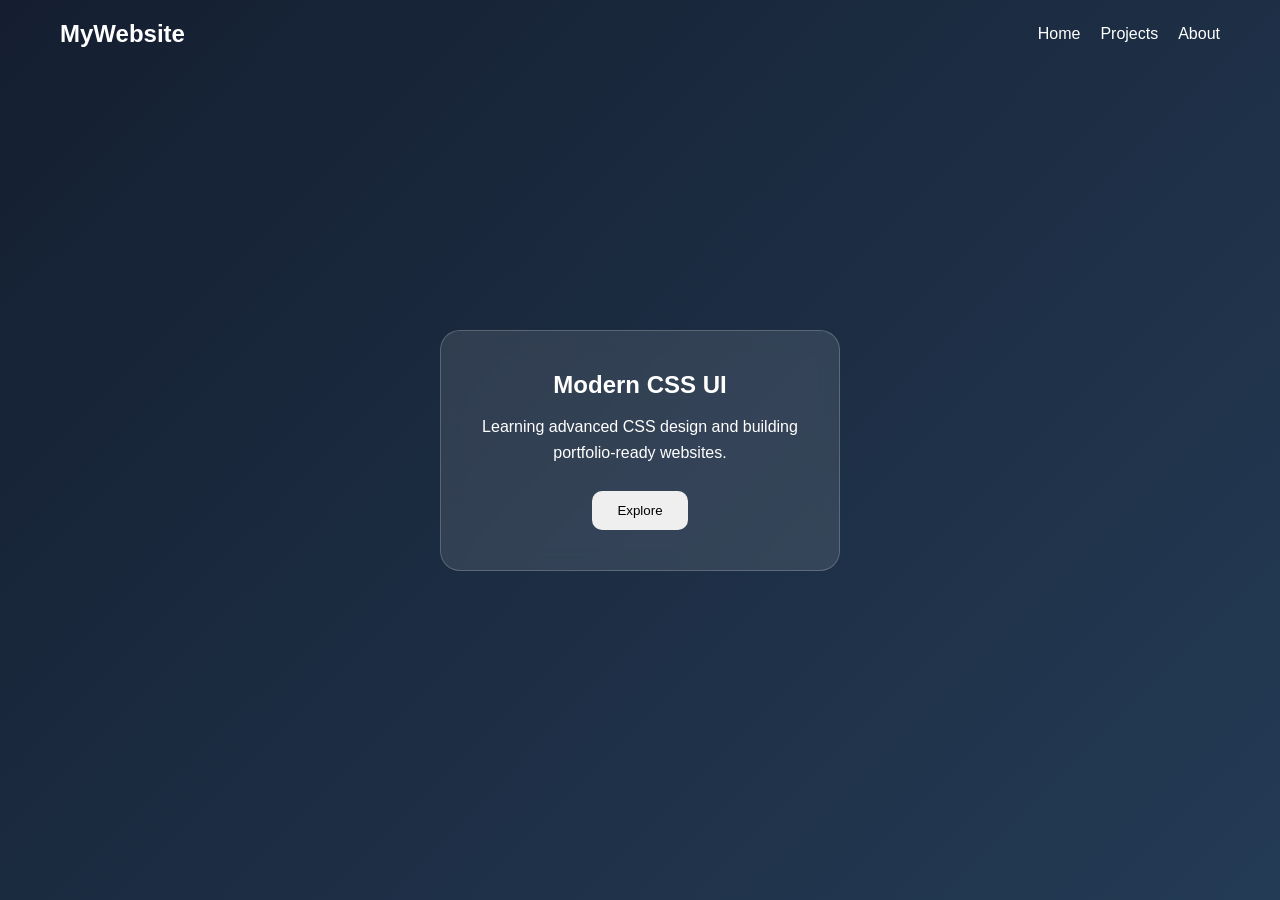
<file: Advanced CSS UI Components/index.html>
<!DOCTYPE html>
<html lang="en">
<head>
    <meta charset="UTF-8">
    <meta name="viewport" content="width=device-width, initial-scale=1.0">
    <title>Advanced CSS UI</title>
    <link rel="stylesheet" href="style.css">
</head>
<body>

    <nav class="navbar">
        <h2>MyWebsite</h2>

        <ul>
            <li><a href="#">Home</a></li>
            <li><a href="#">Projects</a></li>
            <li><a href="#">About</a></li>
        </ul>
    </nav>

    <section class="hero">

        <div class="card">
            <h1>Modern CSS UI</h1>

            <p>
                Learning advanced CSS design and building
                portfolio-ready websites.
            </p>

            <button>Explore</button>
        </div>

    </section>

</body>
</html>
</file>
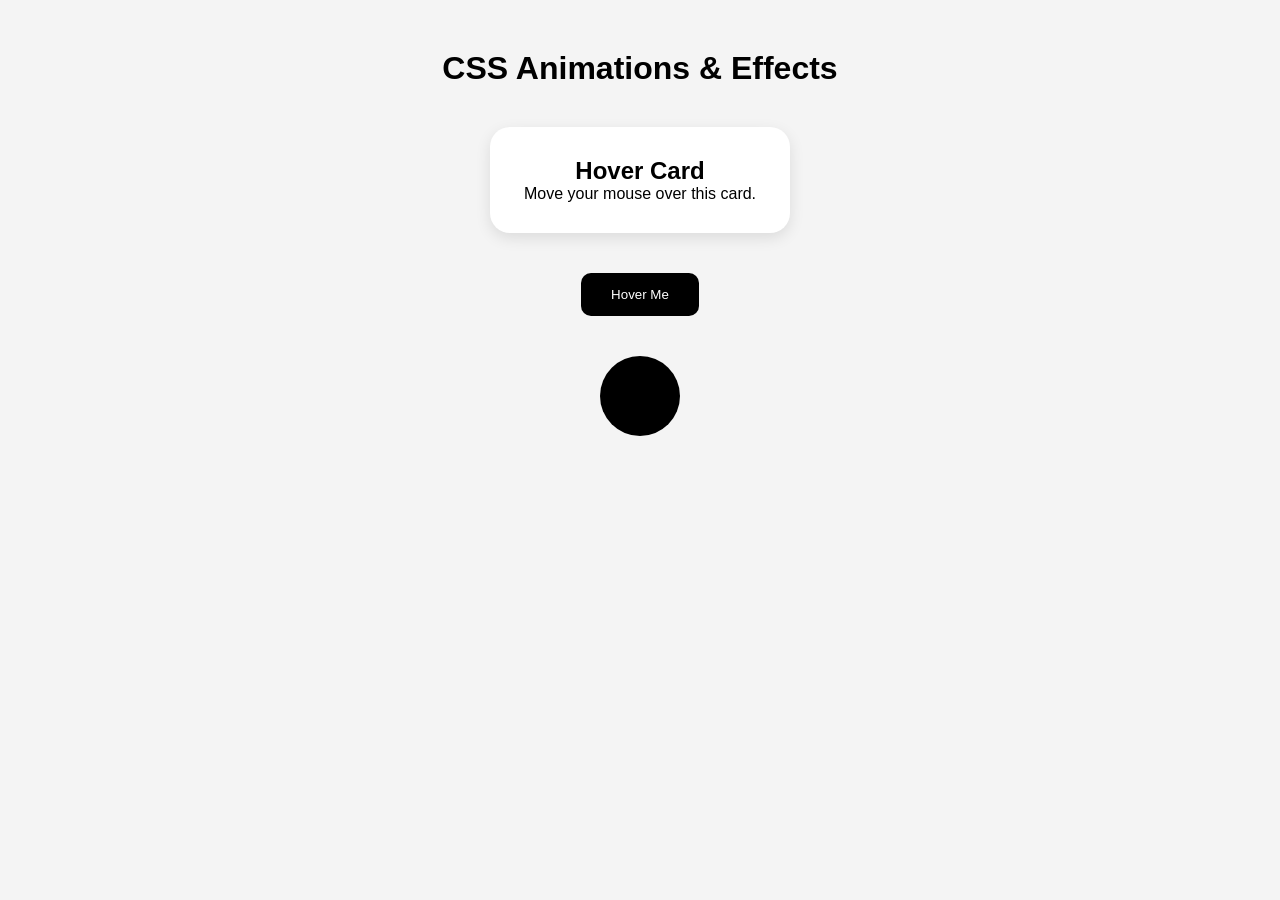
<file: CSS Animations & Transitions/index.html>
<!DOCTYPE html>
<html lang="en">
<head>
    <meta charset="UTF-8">
    <meta name="viewport" content="width=device-width, initial-scale=1.0">
    <title>CSS Animations</title>
    <link rel="stylesheet" href="style.css">
</head>
<body>

    <h1>CSS Animations & Effects</h1>

    <div class="container">

        <div class="card">
            <h2>Hover Card</h2>
            <p>Move your mouse over this card.</p>
        </div>

        <button>Hover Me</button>

        <div class="circle"></div>

    </div>

</body>
</html>
</file>
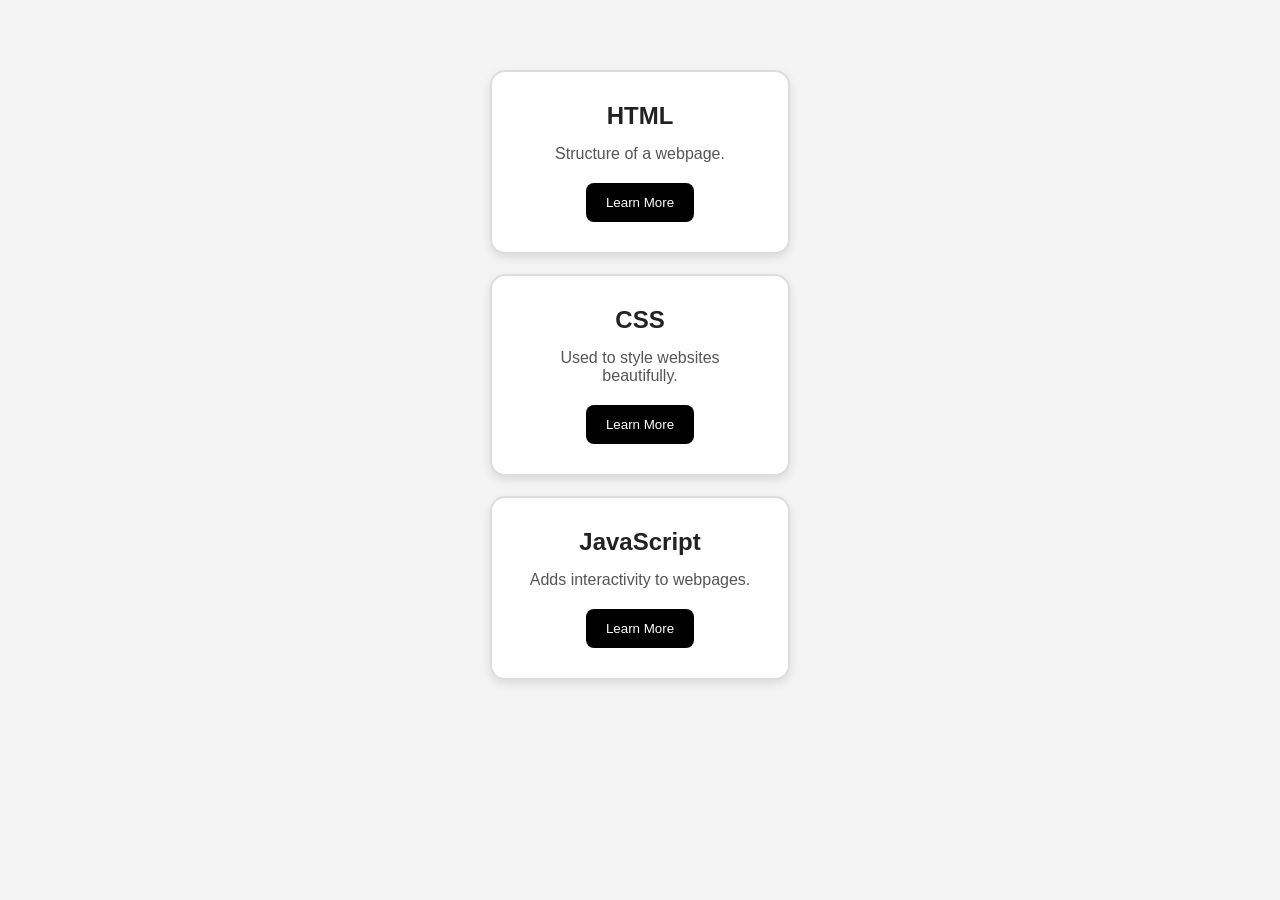
<file: CSS Box Model & Selectors/index.html>
<!DOCTYPE html>
<html lang="en">
<head>
    <meta charset="UTF-8">
    <meta name="viewport" content="width=device-width, initial-scale=1.0">
    <title>CSS Box Model</title>
    <link rel="stylesheet" href="style.css">
</head>
<body>

    <div class="container">

        <div class="card">
            <h2>HTML</h2>
            <p>Structure of a webpage.</p>
            <button>Learn More</button>
        </div>

        <div class="card">
            <h2>CSS</h2>
            <p>Used to style websites beautifully.</p>
            <button>Learn More</button>
        </div>

        <div class="card">
            <h2>JavaScript</h2>
            <p>Adds interactivity to webpages.</p>
            <button>Learn More</button>
        </div>

    </div>

</body>
</html>
</file>
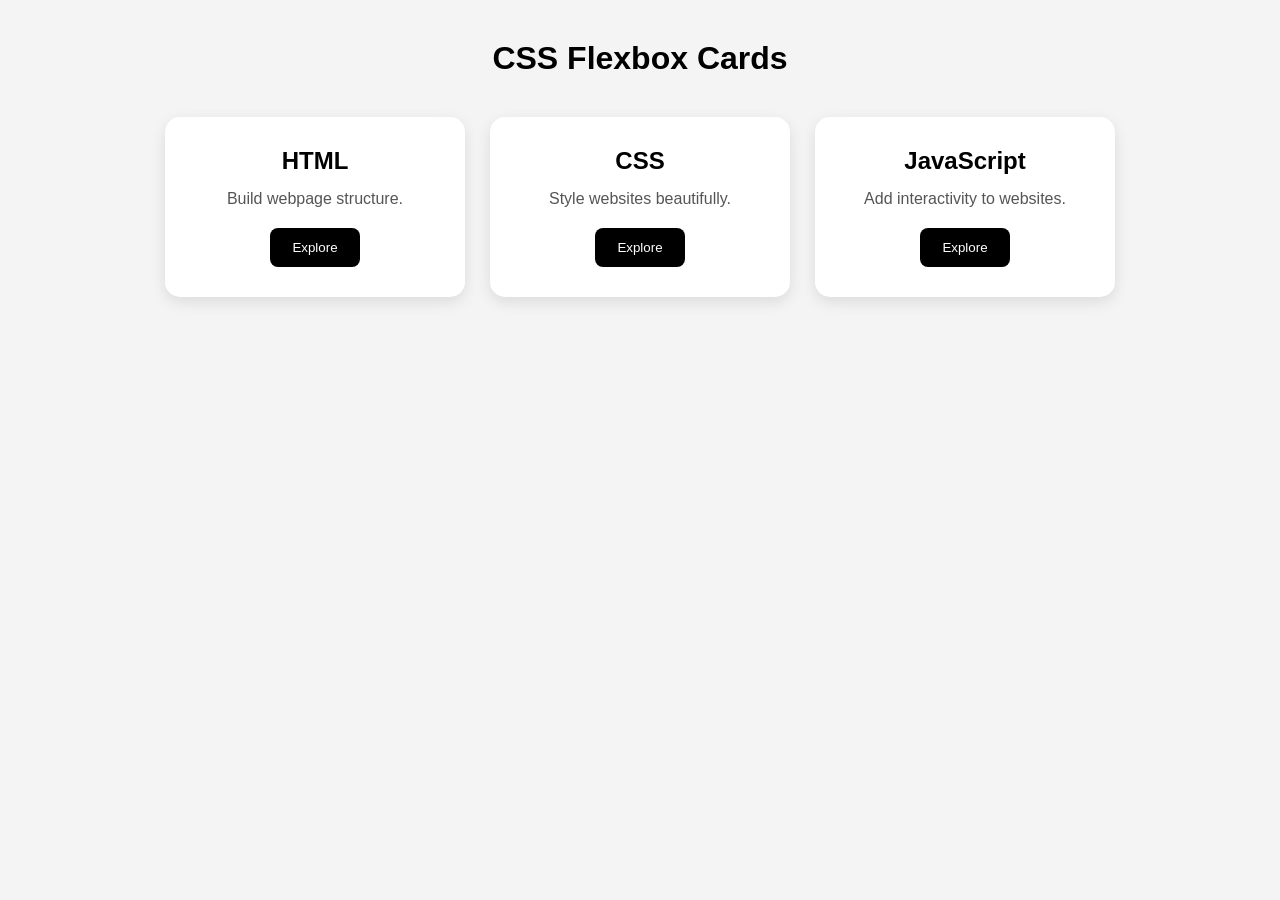
<file: CSS Flexbox/index.html>
<!DOCTYPE html>
<html lang="en">
<head>
    <meta charset="UTF-8">
    <meta name="viewport" content="width=device-width, initial-scale=1.0">
    <title>CSS Flexbox</title>
    <link rel="stylesheet" href="style.css">
</head>
<body>

    <h1>CSS Flexbox Cards</h1>

    <div class="container">

        <div class="card">
            <h2>HTML</h2>
            <p>Build webpage structure.</p>
            <button>Explore</button>
        </div>

        <div class="card">
            <h2>CSS</h2>
            <p>Style websites beautifully.</p>
            <button>Explore</button>
        </div>

        <div class="card">
            <h2>JavaScript</h2>
            <p>Add interactivity to websites.</p>
            <button>Explore</button>
        </div>

    </div>

</body>
</html>
</file>
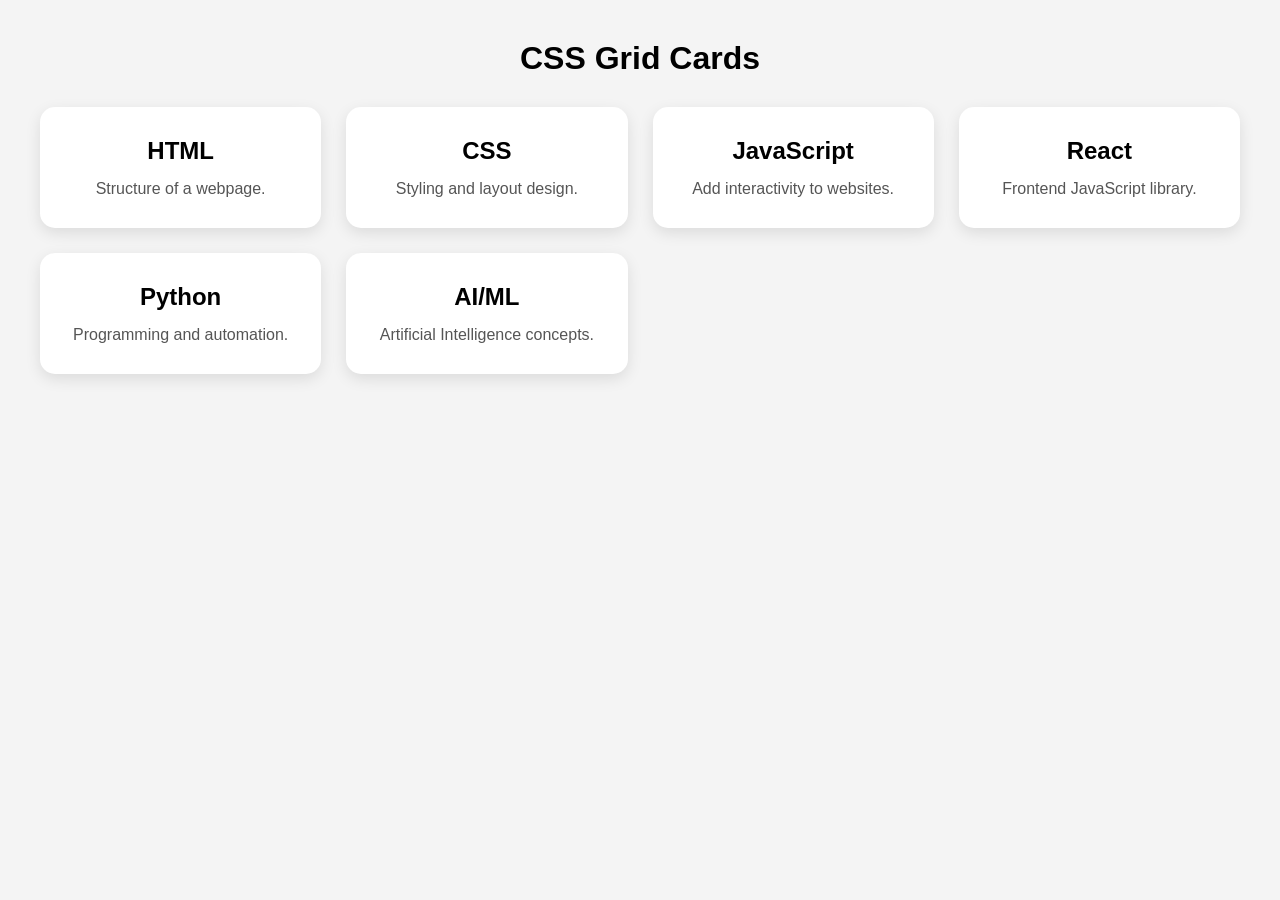
<file: CSS Grid Layout/index.html>
<!DOCTYPE html>
<html lang="en">
<head>
    <meta charset="UTF-8">
    <meta name="viewport" content="width=device-width, initial-scale=1.0">
    <title>CSS Grid</title>
    <link rel="stylesheet" href="style.css">
</head>
<body>

    <h1>CSS Grid Cards</h1>

    <div class="container">

        <div class="card">
            <h2>HTML</h2>
            <p>Structure of a webpage.</p>
        </div>

        <div class="card">
            <h2>CSS</h2>
            <p>Styling and layout design.</p>
        </div>

        <div class="card">
            <h2>JavaScript</h2>
            <p>Add interactivity to websites.</p>
        </div>

        <div class="card">
            <h2>React</h2>
            <p>Frontend JavaScript library.</p>
        </div>

        <div class="card">
            <h2>Python</h2>
            <p>Programming and automation.</p>
        </div>

        <div class="card">
            <h2>AI/ML</h2>
            <p>Artificial Intelligence concepts.</p>
        </div>

    </div>

</body>
</html>
</file>
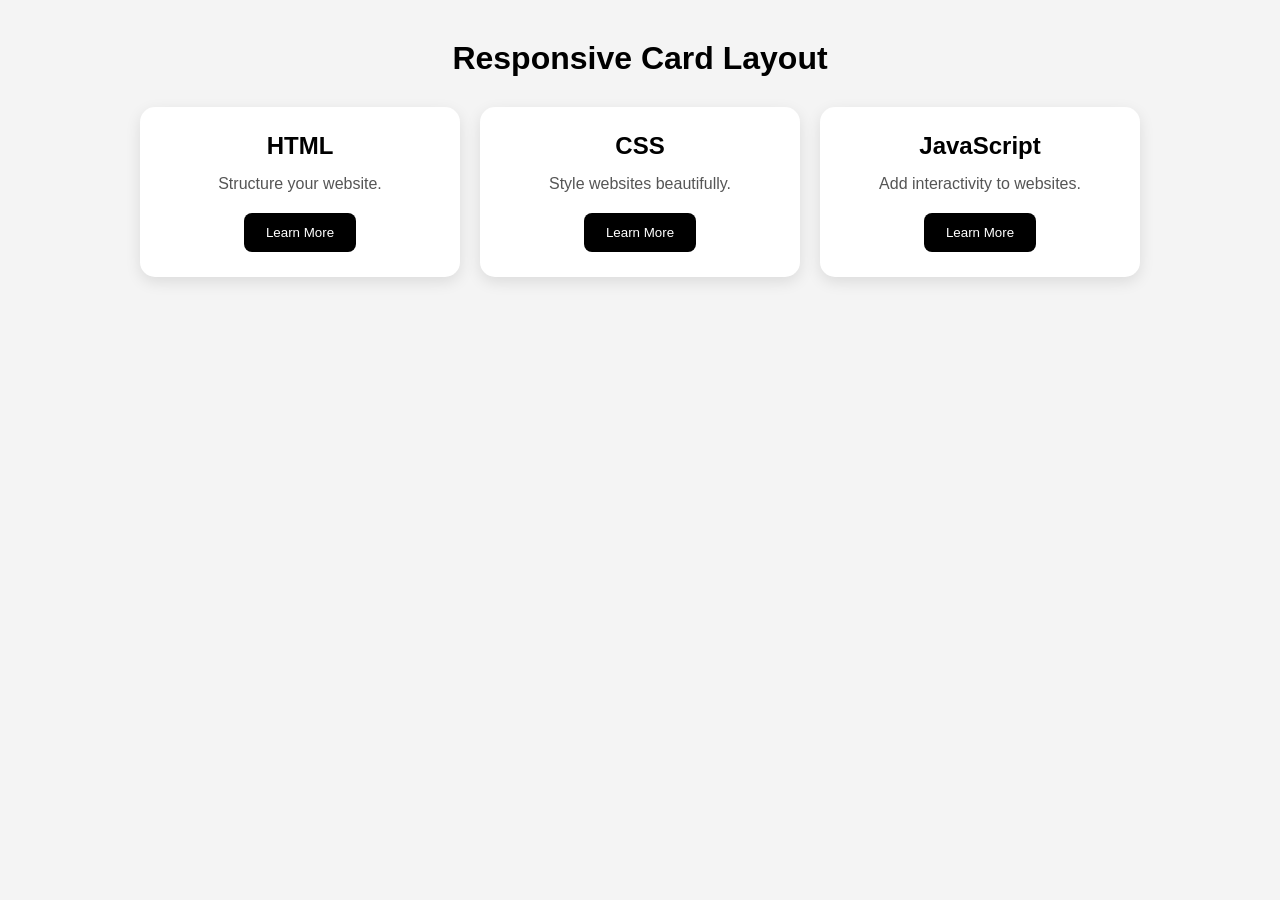
<file: Responsive Web Design/index.html>
<!DOCTYPE html>
<html lang="en">
<head>
    <meta charset="UTF-8">
    <meta name="viewport" content="width=device-width, initial-scale=1.0">
    <title>Responsive Design</title>
    <link rel="stylesheet" href="style.css">
</head>
<body>

    <h1>Responsive Card Layout</h1>

    <div class="container">

        <div class="card">
            <h2>HTML</h2>
            <p>Structure your website.</p>
            <button>Learn More</button>
        </div>

        <div class="card">
            <h2>CSS</h2>
            <p>Style websites beautifully.</p>
            <button>Learn More</button>
        </div>

        <div class="card">
            <h2>JavaScript</h2>
            <p>Add interactivity to websites.</p>
            <button>Learn More</button>
        </div>

    </div>

</body>
</html>
</file>
<file: Advanced CSS UI Components/style.css>
/* Reset */

*{
    margin: 0;
    padding: 0;
    box-sizing: border-box;
}

/* Body */

body{
    font-family: Arial, sans-serif;
    min-height: 100vh;

    background:
    linear-gradient(135deg,#141e30,#243b55);

    color: white;
}

/* Navbar */

.navbar{
    display: flex;
    justify-content: space-between;
    align-items: center;

    padding: 20px 60px;
}

.navbar ul{
    display: flex;
    list-style: none;
    gap: 20px;
}

.navbar a{
    text-decoration: none;
    color: white;
    transition: 0.3s;
}

.navbar a:hover{
    opacity: 0.7;
}

/* Hero */

.hero{
    height: 85vh;

    display: flex;
    justify-content: center;
    align-items: center;

    padding: 20px;
}

/* Glass Card */

.card{
    width: 400px;
    text-align: center;

    padding: 40px;

    background: rgba(255,255,255,0.1);

    border: 1px solid rgba(255,255,255,0.2);

    border-radius: 20px;

    backdrop-filter: blur(10px);

    transition: transform 0.3s ease;
}

.card:hover{
    transform: translateY(-10px);
}

.card h1{
    margin-bottom: 15px;
}

.card p{
    margin-bottom: 25px;
    line-height: 1.6;
}

/* Button */

button{
    padding: 12px 25px;
    border: none;
    border-radius: 10px;
    cursor: pointer;

    transition: 0.3s;
}

button:hover{
    transform: scale(1.05);
}

/* Responsive */

@media(max-width:768px){

    .navbar{
        flex-direction: column;
        gap: 15px;
        padding: 20px;
    }

    .card{
        width: 100%;
    }
}
</file>
<file: CSS Animations & Transitions/style.css>
/* Reset */

*{
    margin: 0;
    padding: 0;
    box-sizing: border-box;
}

/* Body */

body{
    font-family: Arial, sans-serif;
    background: #f4f4f4;
    text-align: center;
    padding: 50px;
}

/* Heading */

h1{
    margin-bottom: 40px;
}

/* Container */

.container{
    display: flex;
    flex-direction: column;
    align-items: center;
    gap: 40px;
}

/* Card */

.card{
    width: 300px;
    background: white;
    padding: 30px;
    border-radius: 20px;
    box-shadow: 0 5px 15px rgba(0,0,0,0.1);

    transition: transform 0.3s ease;
}

/* Hover Effect */

.card:hover{
    transform: translateY(-10px);
}

/* Button */

button{
    padding: 14px 30px;
    border: none;
    border-radius: 10px;
    background: black;
    color: white;
    cursor: pointer;

    transition: transform 0.3s ease;
}

/* Button Hover */

button:hover{
    transform: scale(1.1);
}

/* Animation Circle */

.circle{
    width: 80px;
    height: 80px;
    border-radius: 50%;
    background: black;

    animation: bounce 2s infinite;
}

/* Keyframes */

@keyframes bounce{

    0%{
        transform: translateY(0);
    }

    50%{
        transform: translateY(-40px);
    }

    100%{
        transform: translateY(0);
    }
}
</file>
<file: CSS Box Model & Selectors/style.css>
/* Reset */

*{
    margin: 0;
    padding: 0;
    box-sizing: border-box;
}

/* Body */

body{
    font-family: Arial, sans-serif;
    background: #f4f4f4;
    padding: 50px;
}

/* Container */

.container{
    text-align: center;
}

/* Card */

.card{
    background: white;
    width: 300px;
    margin: 20px auto;
    padding: 30px;
    border: 2px solid #ddd;
    border-radius: 15px;
    box-shadow: 0 4px 10px rgba(0,0,0,0.1);
}

/* Headings */

.card h2{
    margin-bottom: 15px;
    color: #222;
}

/* Paragraph */

.card p{
    margin-bottom: 20px;
    color: #555;
}

/* Button */

button{
    padding: 12px 20px;
    border: none;
    background: black;
    color: white;
    border-radius: 8px;
    cursor: pointer;
    transition: 0.3s;
}

/* Hover */

button:hover{
    transform: scale(1.05);
}
</file>
<file: CSS Flexbox/style.css>
/* Reset */

*{
    margin: 0;
    padding: 0;
    box-sizing: border-box;
}

/* Body */

body{
    font-family: Arial, sans-serif;
    background: #f4f4f4;
    text-align: center;
    padding: 40px;
}

/* Heading */

h1{
    margin-bottom: 40px;
}

/* Flex Container */

.container{
    display: flex;
    justify-content: center;
    align-items: center;
    gap: 25px;
    flex-wrap: wrap;
}

/* Card */

.card{
    width: 300px;
    background: white;
    padding: 30px;
    border-radius: 15px;
    box-shadow: 0 5px 15px rgba(0,0,0,0.1);
    transition: 0.3s;
}

/* Hover */

.card:hover{
    transform: translateY(-8px);
}

/* Text */

.card h2{
    margin-bottom: 15px;
}

.card p{
    margin-bottom: 20px;
    color: #555;
}

/* Button */

button{
    padding: 12px 22px;
    border: none;
    background: black;
    color: white;
    border-radius: 8px;
    cursor: pointer;
}
</file>
<file: CSS Grid Layout/style.css>
/* Reset */

*{
    margin: 0;
    padding: 0;
    box-sizing: border-box;
}

/* Body */

body{
    font-family: Arial, sans-serif;
    background: #f4f4f4;
    padding: 40px;
    text-align: center;
}

/* Heading */

h1{
    margin-bottom: 30px;
}

/* Grid Container */

.container{
    display: grid;

    grid-template-columns:
    repeat(auto-fit, minmax(250px,1fr));

    gap: 25px;
}

/* Card */

.card{
    background: white;
    padding: 30px;
    border-radius: 15px;
    box-shadow: 0 5px 15px rgba(0,0,0,0.1);
    transition: 0.3s;
}

/* Hover */

.card:hover{
    transform: translateY(-8px);
}

/* Text */

.card h2{
    margin-bottom: 15px;
}

.card p{
    color: #555;
}
</file>
<file: Responsive Web Design/style.css>
/* Reset */

*{
    margin: 0;
    padding: 0;
    box-sizing: border-box;
}

/* Body */

body{
    font-family: Arial, sans-serif;
    background: #f4f4f4;
    padding: 40px;
    text-align: center;
}

/* Heading */

h1{
    margin-bottom: 30px;
}

/* Container */

.container{
    display: flex;
    justify-content: center;
    gap: 20px;
    flex-wrap: wrap;
}

/* Card */

.card{
    background: white;
    width: 320px;
    padding: 25px;
    border-radius: 15px;
    box-shadow: 0 5px 15px rgba(0,0,0,0.1);
}

/* Text */

.card h2{
    margin-bottom: 15px;
}

.card p{
    margin-bottom: 20px;
    color: #555;
}

/* Button */

button{
    padding: 12px 22px;
    border: none;
    border-radius: 8px;
    background: black;
    color: white;
    cursor: pointer;
}

/* Tablet */

@media(max-width:768px){

    body{
        padding: 20px;
    }

    .card{
        width: 100%;
    }
}

/* Mobile */

@media(max-width:480px){

    h1{
        font-size: 28px;
    }

    button{
        width: 100%;
    }
}
</file>
